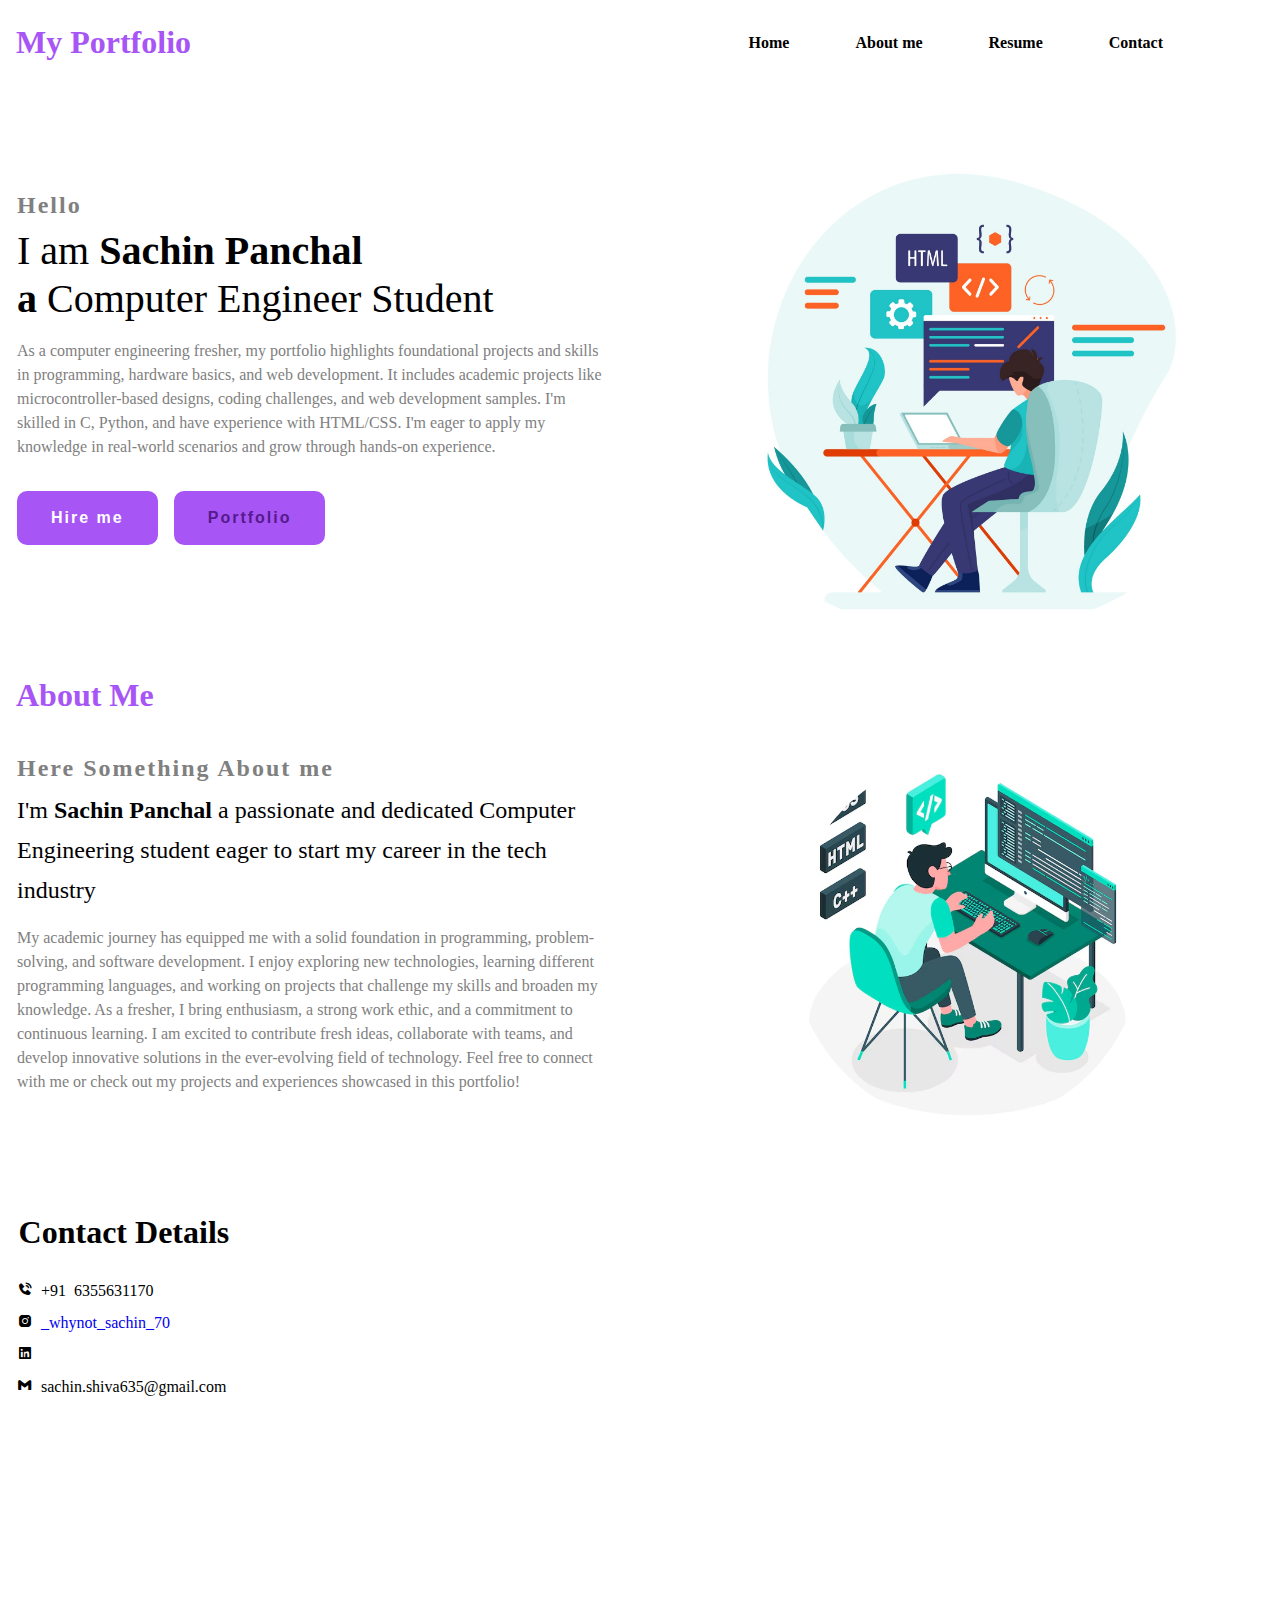
<file: Portfolio Sachin/Portfolio Sachin/index.html>
<!DOCTYPE html>
<html lang="en">
<head>
    <meta charset="UTF-8">
    <meta name="viewport" content="width=device-width, initial-scale=1.0">
    <title>Web Portfolio</title>
    <link rel="stylesheet" href="./index.css">
    <link href='https://unpkg.com/boxicons@2.1.4/css/boxicons.min.css' rel='stylesheet'>
</head>
<body>
    <nav>
        <div class="nav_content">
            <div class="logo">
                <a href="">My Portfolio</a>
            </div>
            <ul>
                <li><a href="index.html#section0">Home</a></li>
                <li><a href="index.html#section1">About me</a></li>
                <li><a href="resume.html">Resume</a></li>
                <li><a href="index.html#section2">Contact</a></li>
            </ul>
        </div>
    </nav>
    <section class="section">
        <div class="section_container" id="section0">
            <div class="content">
                <p class="subtitle">Hello</p>
                <h1 class="title">
                    I am <span> Sachin Panchal <br> a</span> Computer Engineer Student
                </h1>
                <p class="description">
                    As a computer engineering fresher, my portfolio highlights foundational projects and skills in programming, hardware basics, and web development. It includes academic projects like microcontroller-based designs, coding challenges, and web development samples. I'm skilled in C, Python, and have experience with HTML/CSS. I'm eager to apply my knowledge in real-world scenarios and grow through hands-on experience.
                </p>
                <div class="action_btns">
                    <button class="hire_me">Hire me</button>
                    <button class="portfolio"><a href="">Portfolio</a></button>
                </div>
            </div>
            <div class="image">
                <img src="./image1.jpg" alt="profile">
            </div>
        </div>
    </section>
    <section>
        <nav>
            <div class="abnav_content">
                <div class="logo" id="section1">
                    <a href="">About Me</a>
            </div>
        </nav>
        <section class="About_me">
            <div class="aboutme_container">
                <div class="aboutme_content">
                    <p class="subtitle"> Here Something About me</p>
                        <h1 class="abtitle">
                            I'm <span>Sachin Panchal</span> a passionate and dedicated Computer Engineering student eager to start my career in the tech industry
                        </h1>
                        <p class="description">      
                         My academic journey has equipped me with a solid foundation in programming, problem-solving, and software development. I enjoy exploring new technologies, learning different programming languages, and working on projects that challenge my skills and broaden my knowledge.
                        As a fresher, I bring enthusiasm, a strong work ethic, and a commitment to continuous learning. I am excited to contribute fresh ideas, collaborate with teams, and develop innovative solutions in the ever-evolving field of technology.
                        Feel free to connect with me or check out my projects and experiences showcased in this portfolio!
                    </p>
                </div>
                <div class="photo">
                    <img src="./img.jpg" alt="profile">
                 </div>
            <nav>
                <div class="cont_content">
                <h1> Contact Details </h1>
                </div>
                <div class="contact" id="section2">
                    <div class="contact_container">
                         <div class="contact_content">
                            <p class="cdescription">
                                <i class='bx bxs-phone-call' > +91 6355631170 </i>
                                <br>
                                <i class='bx bxl-instagram-alt' >
                                   <a href="https://www.instagram.com/_whynot_sachin_70/">_whynot_sachin_70</a>  </i>
                                <br>
                                <i class='bx bxl-linkedin-square' > </i>
                                <br>
                            <i class='bx bxl-gmail' > sachin.shiva635@gmail.com  </i>
                            </p>
                        </div>
                    </div>
                </div>
            </nav>
            </div>
        </section>
</body>
</html>
</file>
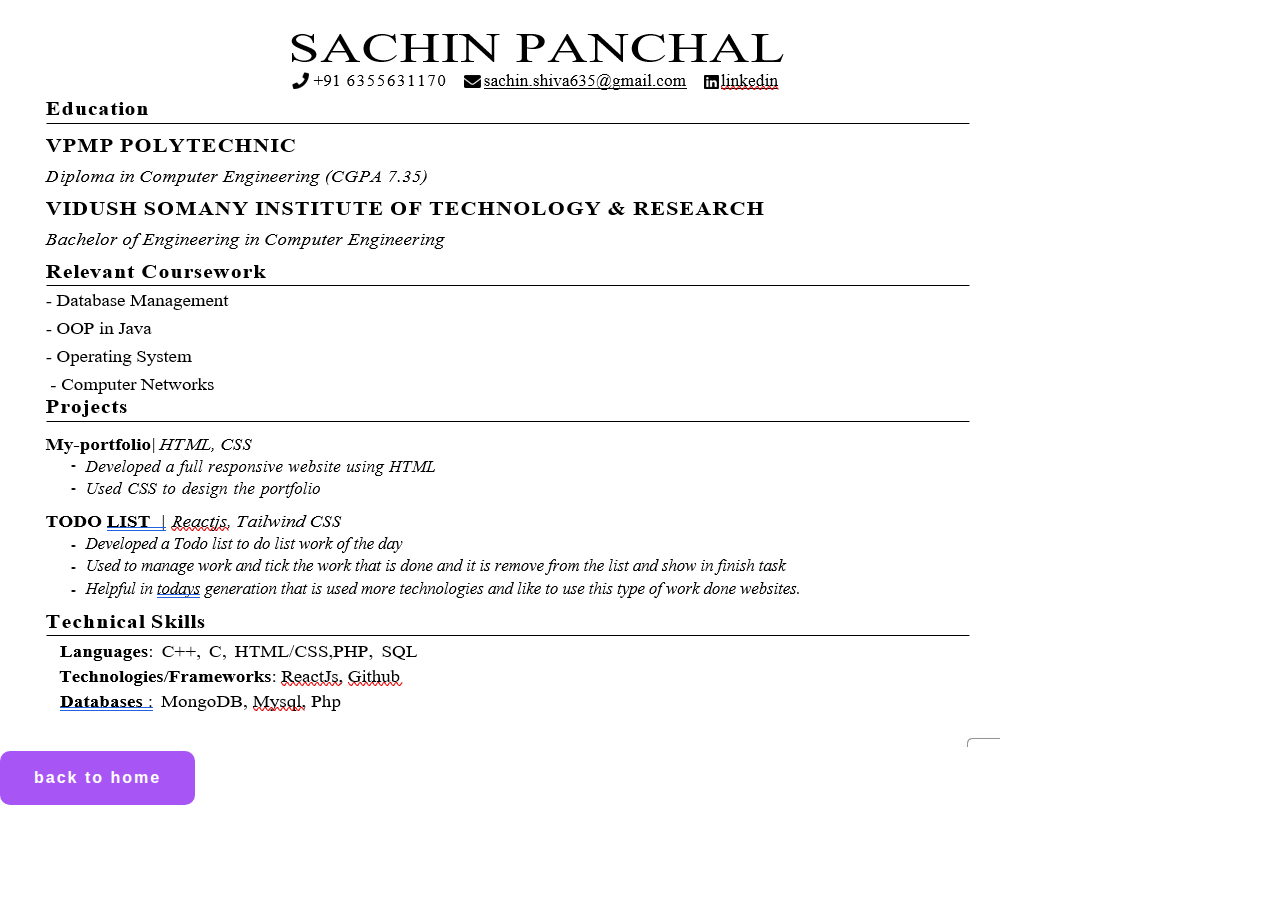
<file: Portfolio Sachin/Portfolio Sachin/resume.html>
<!DOCTYPE html>
<html lang="en">
<head>
    <meta charset="UTF-8">
    <meta name="viewport" content="width=device-width, initial-scale=1.0">
    <title>Resume</title>
    <link rel="stylesheet" href="./index.css">
</head>
<body>
    <section>
        <div class="resume_img">
            <img src="sachin_resume.png" alt="resume">
        </div>
    </section>
    <div class="back_btn">
        <button class="btns" onclick="window.location.href='index.html'">back to home</button>
    </div>
</body>
</html>
</file>
<file: Portfolio Sachin/Portfolio Sachin/index.css>
@import url("https://fonts.googleapis.com/css2?family=Poppins:wght@400;600;700&display=swap");

:root{
    --primary-color:#a855f6;
    --primary-color-dark:#9333ea;
    --secondary-color:rgb(195, 166, 3);
    --text-dark:black;
    --text-light:gray;
    --extra-light:white;
    --max-width:1200px
}
*{
    padding: 0;
    margin: 0;
    box-sizing: border-box;
}
a{
    text-decoration: none;
}
body{
    font-family: Georgia, 'Times New Roman', Times, serif;
}
nav{
    max-width: var(--max-width);
    width: 100%;
    top: 0;
    left: 0;
    background-color: #ffffff;
     z-index: 99;
}
.nav_content{
    max-width: var(--max-width);
    margin: auto;
    padding: 1.5rem 1rem;
    display: flex;
    align-items: center;
    justify-content: space-between;
}
nav .logo a{
    font-size: 2rem;    
    font-weight: 600;
    color: var(--primary-color);
    transition: 0.5s;
    margin: auto;
}
nav .logo a:hover{
    color: var(--primary-color-dark);
}
ul{
    /*display: inline */
    display: flex;
    align-items: center;
    list-style: none;
    gap: 1.5rem;
    transition: left 0.5s;
}
ul li a{
    padding: 0.5rem 1rem;
    border: 5px solid transparent;
    text-decoration: none;
    /*border-radius: 12px;*/
    font-weight: 600;
    color: var(--text-dark);
    transition: 0.5s;
}
ul li a:hover{
    border-top-color: var(--secondary-color);
    border-bottom-color:var(--secondary-color);
     color: var(--secondary-color);
}
.section{
    background-color: var(--extra-light);
    border: 1px solid transparent;
}
.section_container{
    min-width: 100vh;
    max-width: 100%;
    margin: auto;
    padding: 1rem;
    display: grid;
    grid-template-columns: repeat(2,1fr);
    gap: 4rem;
}
.content{
    display: flex;
    flex-direction: column;
    justify-content: center;
}
.subtitle{
    letter-spacing: 2px;
    color: var(--text-light);
    font-size: 1.5rem ;
    font-weight: 600;
    margin-bottom: 0.5rem;
}
.title{
    font-size: 2.5rem;
    font-weight: 500;
    line-height: 3rem;
    color: var(--text-dark);
    margin-bottom: 1rem;
}
.title span{
    font-weight: bold;
}
.description{
    line-height: 1.5rem;
    color: var(--text-light);
    margin-bottom: 2rem;
}
.action_btns{
    display: flex;
    gap: 1rem;
}
.action_btns button{
    font-size: 1rem;
    font-weight: bold;
    letter-spacing: 2px;
    padding: 1rem 2rem;
    outline: none;
    border: 2px solid var(--primary-color);
    border-radius: 10px;
    transition: 0.5s;
    cursor: pointer;
}
.hire_me{
    background-color: var(--primary-color);
    color: #ffffff;
}
.portfolio{
    background-color: var(--primary-color);
    color:#ffffff; 
}
.hire_me:hover{
    background-color: var(--primary-color-dark);
}
.portfolio:hover{
    background-color: var(--primary-color-dark);
}
.image{
    border: 1px solid transparent;
    display: grid;
    place-items: center;
    width: 100%;
    height: 100%;
}
.image img{
    width: 100%;
    height: 100%;
    border-radius: 100%;
}
body{
    background-color: #ffffff;
}
.abnav_content{
    max-width: var(--max-width);
    margin: auto;
    padding: 1.5rem 1rem;
    display: flex;
    align-items: center;
    justify-content: space-between;
}
.About_me{
    background-color: var(--extra-light);
    border: 1px solid transparent;
}
.aboutme_container{
    min-width: 100vh;
    max-width: 100%;
    margin: auto;
    padding: 1rem;
    display: grid;
    grid-template-columns: repeat(2,1fr);
    gap: 4rem;
    justify-content: left;
    margin-bottom: 25%;
}
.abtitle
{
    font-size: 1.5rem;
    font-weight: 500;
    line-height: 2.5rem;
    color: var(--text-dark);
    margin-bottom: 1rem;
}
.abtitle span{
    font-weight: bold;
}
.contact_content{
    margin-bottom: 1.5rem;
}
.photo{
    border: 1px solid transparent;
    display: grid;
    place-items: center;
    width: 100%;
    height: 100%;
}
.photo img{
    width: 60%;
    height: 100%;
    border-radius: 100%;
}
body{
    background-color: #ffffff;
}
.cont_content{
    max-width: var(--max-width);
    margin: auto;
    padding: 1.5rem 0.1rem;
    display: flex;
    align-items: center;
    justify-content: space-between;
    font-weight: 100;
}
.dcontact{
    font-size: 1rem;
}
.cdescription{
    color: black;
    text-decoration: none;
    line-height: 2rem;
}
.btn_btn{
    display: flex;
    text-decoration: none;
    gap: 1rem
}
.resume_img{
    padding: 0%;
    width: 100%;
    height: 100%;
}
.btns{
    display: flex;
    align-items: center;
    justify-content: space-between;
    font-size: 1rem;
    font-weight: bold;
    letter-spacing: 2px;
    padding: 1rem 2rem;
    outline: none;
    border: 2px solid var(--primary-color);
    border-radius: 10px;
    transition: 0.5s;
    cursor: pointer;
    background-color: var(--primary-color);
    color: #ffffff
}
.btns:hover{
    background-color: var(--primary-color-dark);
}
</file>
